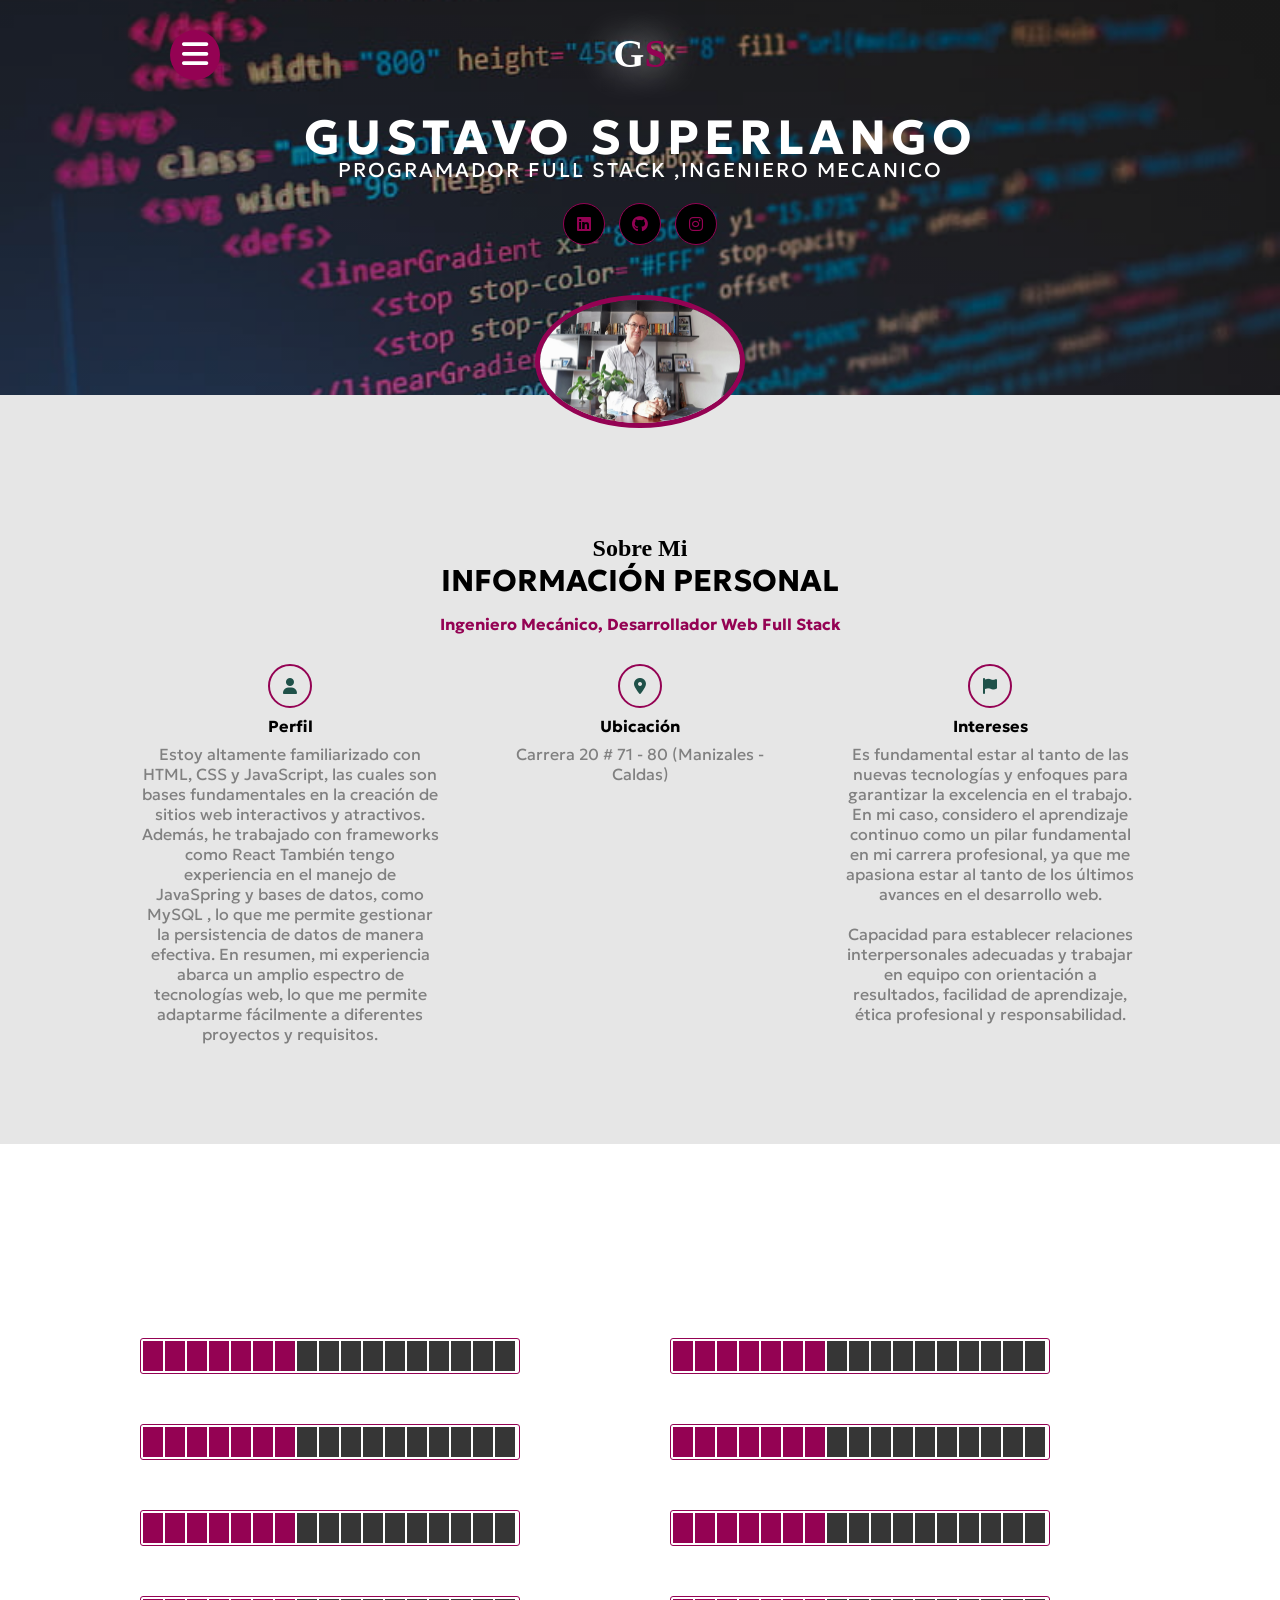
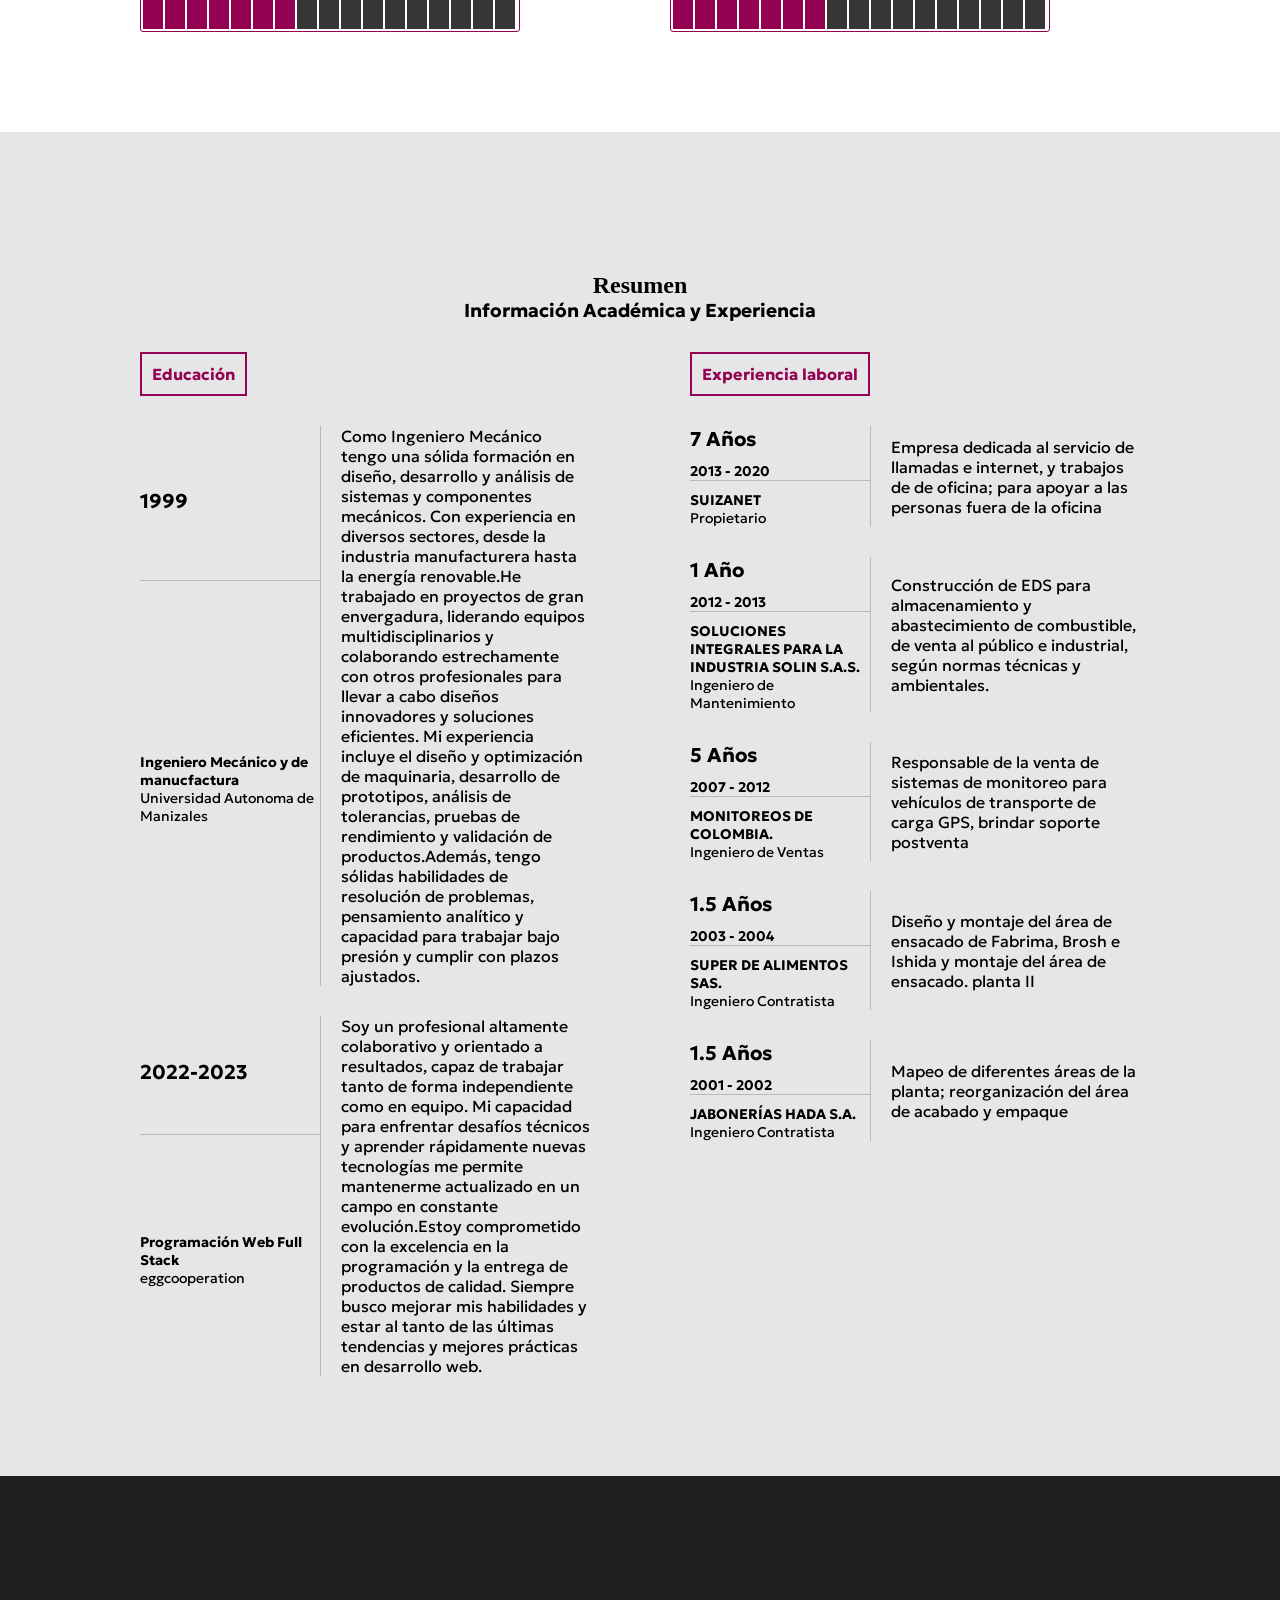
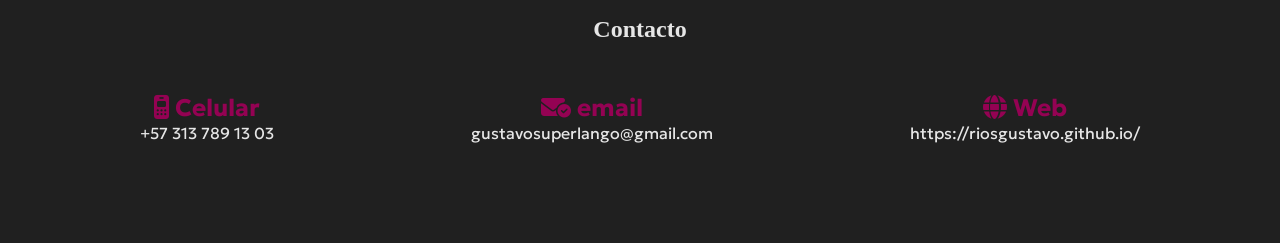
<file: index.html>
<!DOCTYPE html>
<html lang="es">

<head>
    <meta charset="UTF-8">
    <meta http-equiv="X-UA-Compatible" content="IE=edge">
    <meta name="viewport" content="width=device-width, initial-scale=1.0">
    <link rel="stylesheet" href="https://cdnjs.cloudflare.com/ajax/libs/font-awesome/6.4.0/css/all.min.css"
        integrity="sha512-iecdLmaskl7CVkqkXNQ/ZH/XLlvWZOJyj7Yy7tcenmpD1ypASozpmT/E0iPtmFIB46ZmdtAc9eNBvH0H/ZpiBw=="
        crossorigin="anonymous" referrerpolicy="no-referrer" />
    <link rel="stylesheet" href="estilo.css">
    <title>CV GUSTAVO SUPERLANGO</title>
</head>

<body>
    <!--SECCION INICIO-->
    <section class="inicio" id="inicio">
        <div class="contenido-seccion">
            <header>
                <div class="nav-bar" onclick="mostrarOcultarMenu()">
                    <i class="fa-solid fa-bars"></i>
                </div>
                <nav id="nav" class="nav">
                    <a href="#inicio">Inicio</a>
                    <a href="#sobremi">Sobre Mi</a>
                    <a href="#habilidades">Habilidades</a>
                    <a href="#resumen">Resumen</a>
                    <a href="#contacto">Contacto</a>
                </nav>
                <div class="logo">
                    G<span class="color">S</span>
                </div>
            </header>
            <div class="info">
                <h1>GUSTAVO SUPERLANGO</h1>
                <H2>PROGRAMADOR FULL STACK ,INGENIERO MECANICO </H2>
                <div class="redes">
                    <a href="https://www.linkedin.com/in/gustavo-superlango" target="_blank" rel="noopener"><i
                            class="fa-brands fa-linkedin"></i></a>
                    <a href="https://github.com/RiosGustavo" target="_blank"><i class="fa-brands fa-github"></i></a>
                    <a href="https://www.instagram.com/p/CtCpA_tgRSL/?utm_source=ig_web_button_share_sheet&igshid=MzRlODBiNWFlZA=="
                        target="_blank"><i class="fa-brands fa-instagram"></i></a>
                </div>
            </div>
            <div class="foto">
                <img src="imagenes/foto perfil 2.jpeg" alt="foto">
            </div>

        </div>
    </section>
    <!--SECCION SOBRE MI-->
    <section class="sobremi" id="sobremi">
        <div class="contenido-seccion">
            <h2 class="titulo-seccion">Sobre Mi</h2>
            <h3>Información Personal</h3>

            <p class="especial">Ingeniero Mecánico, Desarrollador Web Full Stack </p>

            <div class="fila">
                <div class="col">
                    <i class="fa-solid fa-user" style="color: #1f5149;"></i>
                    <span class="titulo-detalle">Perfil</span>
                    <p>Estoy altamente familiarizado con HTML, CSS y JavaScript, las cuales son bases fundamentales en
                        la creación de sitios web interactivos y atractivos. Además, he trabajado con frameworks como
                        React También tengo experiencia en el manejo de JavaSpring y bases de datos, como MySQL , lo que
                        me permite gestionar la persistencia de datos de manera efectiva. En resumen, mi experiencia
                        abarca un amplio espectro de tecnologías web, lo que me permite adaptarme fácilmente a
                        diferentes proyectos y requisitos.</p>
                </div>

                <div class="col">
                    <i class="fa-solid fa-location-dot" style="color:  #1f5149;"></i>
                    <span class="titulo-detalle">Ubicación</span>
                    <p>Carrera 20 # 71 - 80 (Manizales - Caldas)</p>

                </div>

                <div class="col">
                    <i class="fa-solid fa-flag" style="color:  #1f5149;"></i>
                    <span class="titulo-detalle">Intereses</span>
                    <p>Es fundamental estar al tanto de las nuevas tecnologías y enfoques para garantizar la excelencia
                        en el trabajo. En mi caso, considero el aprendizaje continuo como un pilar fundamental en mi
                        carrera profesional, ya que me apasiona estar al tanto de los últimos avances en el desarrollo
                        web.</p>
                    <br>
                    <p> Capacidad para establecer relaciones interpersonales adecuadas y trabajar en equipo con
                        orientación a resultados, facilidad de aprendizaje, ética profesional y responsabilidad.
                    </p>
                </div>
            </div>

        </div>
    </section>
    <!--SECCION HABILIDADES-->
    <section class="habilidades" id="habilidades">
        <div class="contenido-seccion">
            <h2 class="titulo-seccion">Mis habilidades</h2>
            <h3>Me especializo en</h3>

            <div class="fila">
                <div class="col">
                    <span>JAVA</span>
                    <div class="cont-barra">
                        <div class="barra" id="java">
                            <!--aca ira codigo javaScript-->


                        </div>
                        <span>80%</span>
                    </div>
                </div>

                <div class="col">
                    <span>MYSQL</span>
                    <div class="cont-barra">
                        <div class="barra" id="mysql">
                            <!--aca ira codigo javaScript-->

                        </div>
                        <span>80%</span>
                    </div>
                </div>
            </div>

            <div class="fila">


                <div class="col">
                    <spab2n>JAVASPRING</spab2n>
                    <div class="cont-barra">
                        <div class="barra" id="javaspring">
                            <!--aca ira codigo javaScript-->

                        </div>
                        <span>80%</span>
                    </div>
                </div>


                <div class="col">
                    <span>HTML/CSS</span>
                    <div class="cont-barra">
                        <div class="barra" id="html">
                            <!--aca ira codigo javaScript-->

                        </div>
                        <span>80%</span>
                    </div>
                </div>
            </div>

            <div class="fila">

                <div class="col">
                    <span>JAVASCRIPT</span>
                    <div class="cont-barra">
                        <div class="barra" id="javascript">
                            <!--aca ira codigo javaScript-->

                        </div>
                        <span>75%</span>
                    </div>
                </div>

                <div class="col">
                    <span>NODEJS</span>
                    <div class="cont-barra">
                        <div class="barra" id="nodejs">
                            <!--aca ira codigo javaScript-->

                        </div>
                        <span>60%</span>
                    </div>
                </div>
            </div>

            <div class="fila">

                <div class="col">
                    <span>REACT</span>
                    <div class="cont-barra">
                        <div class="barra" id="react">
                            <!--aca ira codigo javaScript-->

                        </div>
                        <span>60%</span>
                    </div>
                </div>

                <div class="col">
                    <span>SCRUM</span>
                    <div class="cont-barra">
                        <div class="barra" id="scrum">
                            <!--aca ira codigo javaScript-->

                        </div>
                        <span>55%</span>
                    </div>
                </div>

            </div>
        </div>
    </section>

    <!--SECCION RESUMEN-->
    <section class="resumen" id="resumen">
        <div class="contenido-seccion">
            <h2 class="titulo-seccion">Resumen</h2>
            <h3>Información Académica y Experiencia</h3>
            <div class="info">
                <div class="col">
                    <span class="titulo">Educación</span>
                    <table>
                        <tr>
                            <td class="datos">
                                <h3>1999</h3>
                            </td>
                            <td rowspan="2" class="descripción">
                                Como Ingeniero Mecánico tengo una sólida formación en diseño, desarrollo y análisis de
                                sistemas y componentes mecánicos. Con experiencia en diversos sectores, desde la
                                industria manufacturera hasta la energía renovable.He trabajado en proyectos de gran
                                envergadura, liderando equipos multidisciplinarios y colaborando estrechamente con otros
                                profesionales para llevar a cabo diseños innovadores y soluciones eficientes. Mi
                                experiencia incluye el diseño y optimización de maquinaria, desarrollo de prototipos,
                                análisis de tolerancias, pruebas de rendimiento y validación de productos.Además, tengo
                                sólidas habilidades de resolución de problemas, pensamiento analítico y capacidad para
                                trabajar bajo presión y cumplir con plazos ajustados.
                            </td>
                        </tr>
                        <tr>
                            <td>
                                <h4> Ingeniero Mecánico y de manucfactura</h4>
                                <p> Universidad Autonoma de Manizales</p>
                            </td>
                        </tr>
                    </table>

                    <table>
                        <tr>
                            <td class="datos">
                                <h3>2022-2023</h3>
                            </td>
                            <td rowspan="2" class="descripción">
                                Soy un profesional altamente colaborativo y orientado a resultados, capaz de trabajar
                                tanto de forma independiente como en equipo. Mi capacidad para enfrentar desafíos
                                técnicos y aprender rápidamente nuevas tecnologías me permite mantenerme actualizado en
                                un campo en constante evolución.Estoy comprometido con la excelencia en la programación y la entrega de productos de
                                calidad. Siempre busco mejorar mis habilidades y estar al tanto de las últimas
                                tendencias y mejores prácticas en desarrollo web.
                            </td>
                        </tr>
                        <tr>
                            <td>
                                <h4> Programación Web Full Stack</h4>
                                <p> eggcooperation</p>
                            </td>
                        </tr>
                    </table>

                </div>

                <div class="col">
                    <span class="titulo">Experiencia laboral</span>
                    <table>
                        <tr>
                            <td class="datos">
                                <h3>7 Años</h3>
                                <h4>2013 - 2020</h4>
                            </td>
                            <td rowspan="2" class="descripción">
                                Empresa dedicada al servicio de llamadas e internet,
                                y trabajos de de oficina;
                                para apoyar a las personas fuera de la oficina
                            </td>
                        </tr>
                        <tr>
                            <td>
                                <h4> SUIZANET</h4>
                                <p> Propietario</p>
                            </td>
                        </tr>
                    </table>

                    <table>
                        <tr>
                            <td class="datos">
                                <h3>1 Año</h3>
                                <h4>2012 - 2013</h4>
                            </td>
                            <td rowspan="2" class="descripción">
                                Construcción de EDS para almacenamiento y abastecimiento de combustible, de venta al
                                público e industrial, según normas técnicas y ambientales.
                            </td>
                        </tr>
                        <tr>
                            <td>
                                <h4> SOLUCIONES INTEGRALES
                                    PARA LA INDUSTRIA SOLIN S.A.S.</h4>
                                <p> Ingeniero de Mantenimiento </p>
                            </td>
                        </tr>
                    </table>

                    <table>
                        <tr>
                            <td class="datos">
                                <h3>5 Años</h3>
                                <h4>2007 - 2012</h4>
                            </td>
                            <td rowspan="2" class="descripción">
                                Responsable de la venta de sistemas de monitoreo para vehículos de transporte de carga
                                GPS, brindar soporte postventa
                            </td>
                        </tr>
                        <tr>
                            <td>
                                <h4>MONITOREOS DE COLOMBIA.</h4>
                                <p> Ingeniero de Ventas </p>
                            </td>
                        </tr>
                    </table>

                    <table>
                        <tr>
                            <td class="datos">
                                <h3>1.5 Años</h3>
                                <h4>2003 - 2004</h4>
                            </td>
                            <td rowspan="2" class="descripción">
                                Diseño y montaje del área de ensacado de Fabrima, Brosh e Ishida y montaje del área de
                                ensacado. planta II
                            </td>
                        </tr>
                        <tr>
                            <td>
                                <h4>SUPER DE ALIMENTOS SAS.</h4>
                                <p> Ingeniero Contratista </p>
                            </td>
                        </tr>
                    </table>

                    <table>
                        <tr>
                            <td class="datos">
                                <h3>1.5 Años</h3>
                                <h4>2001 - 2002</h4>
                            </td>
                            <td rowspan="2" class="descripción">
                                Mapeo de diferentes áreas de la planta; reorganización del área de acabado y empaque
                            </td>
                        </tr>
                        <tr>
                            <td>
                                <h4>JABONERÍAS HADA S.A.</h4>
                                <p> Ingeniero Contratista </p>
                            </td>
                        </tr>
                    </table>

                </div>

            </div>

        </div>
    </section>

    <!--SECCION CONTACTO-->
    <section class="contacto" id="contacto">
        <div class="contenido-seccion">
            <h2 class="titulo-seccion">Contacto</h2>

            <div class="fila">
                <div class="col">
                    <h2>
                        <i class="fa-solid fa-mobile-retro"></i> Celular
                    </h2>
                    <span class="info-contacto">+57 313 789 13 03</span>

                </div>
                <div class="col">
                    <h2>
                        <i class="fa-solid fa-envelope-circle-check"></i> email
                    </h2>
                    <span class="info-contacto">gustavosuperlango@gmail.com</span>

                </div>

                <div class="col">
                    <h2>
                        <i class="fa-solid fa-globe"></i> Web
                    </h2>
                    <span class="info-contacto"> https://riosgustavo.github.io/ </span>

                </div>
            </div>
        </div>
    </section>

    <script src="app.js"></script>
</body>

</html>
</file>
<file: estilo.css>
/* importamos las fuentes*/

@import url('https://fonts.googleapis.com/css2?family=Geologica:wght@200;300;400;600;700&family=Montserrat:ital,wght@1,300&family=Yellowtail&display=swap');

*{
    font-family: "Geologica";
    margin: 0;
    padding: 0;
}

html{
    scroll-behavior: smooth;
}


/* SECCION INICIO*/
.inicio{
        background: linear-gradient(rgba(0,0,0,.3), rgba(0,0,0,.3) ),
        url("imagenes/fondo.jpg");
        /* con este cambiamos el color texto nombre
        par qeu se vea sobre la imagen de fondo*/
        background-size: cover;
        background-position:center center ;
        color: #fff;
}

.inicio .contenido-seccion{
    max-width: 1000px;
    margin:auto;
    text-align: center;
    padding: 0 10px ;
}

.inicio .contenido-seccion header{

    padding: 30px;
}

/*MENU LATERAL*/

.inicio .contenido-seccion header nav{
    position: fixed;
    margin-left: 10px;
    background-color: #940253;
    padding: 15px;
    border-radius: 10px;
    text-align: left;
    z-index: 99;
    display: none;
}


.inicio .contenido-seccion header nav a{
    display: block;
    color: #fff;
    text-decoration: none;
    margin-bottom: 10px;
    font-weight: bold;

}

.inicio .contenido-seccion header .logo{
    font-weight: bold;
    font-size: 2.5rem;
    font-family: "Yellotail";
    text-shadow: 0 0 35px #fff;
}

.inicio .contenido-seccion header .logo .color{
    color:#940253;
    font-family: "Yellotail";
}

/* aca hacemos que el menu tenga forma redonda y 
al pasar el mouse tome la fomra de una mano*/
.inicio .contenido-seccion header .nav-bar{
    position:fixed;
    background-color: #940253;
    font-size: 30px;
    width: 50px;
    height: 50px;
    border-radius:50%;
    line-height: 50px;
    cursor: pointer;
    transition: .3s;

}

/* con esto le damos sombra al menu al pasar la mano*/
.inicio .contenido-seccion header .nav-bar:hover{
    box-shadow: 0 0 35px #fff;

}

.inicio .contenido-seccion .info{
    padding-bottom: 130px;
}

/*Damos formato al nombre*/
.inicio .contenido-seccion .info h1{
    font-size: 3rem;
    letter-spacing: 5px;
}

/*Damos formato al titulo de ing y desa*/
.inicio .contenido-seccion .info h2{
    font-weight: normal;
    font-size: 20px;
    margin-top: -10px;
    letter-spacing: 2px;
}

.inicio .contenido-seccion .info .redes{
    margin: 20px 0;
}

.inicio .contenido-seccion .info .redes a{
    display: inline-block;
    text-decoration: none;
    background-color: black;
    color:#940253;
    border: 1px solid #940253;
    border-radius: 50%;
    width: 40px;
    height: 40px;
    line-height: 40px;
    margin: 0 5px;
    transition:  .3s;
}

.inicio .contenido-seccion .info .redes a:hover{
    color: #fff;
    background-color: #940253;
    box-shadow: 0 0 20px #fff;
}

.inicio .contenido-seccion .foto{
    position: relative;

}

.inicio .contenido-seccion .foto img{
    max-width: 200px;
    border-radius: 50%;
    border: 5px solid #940253;
    position: absolute;
    left: 50%;
    top: -100px;
    transform: translateX(-50%);
}
/* ESTILOS GENERALES*/

.titulo-seccion{
    font-family: "Yellotail";
    font-size: 1.5rem;
}

/* SECCION SOBRE MI*/

.sobremi{
    background-color: #e6e6e6;
    padding: 140px 0 100px;
    text-align: center;

}

.sobremi .contenido-seccion {
    max-width: 1000px;
    margin: auto;
    padding: 0 10px;

}

.sobremi .contenido-seccion h3{
    text-transform: uppercase;
    font-size: 30px;

}

.sobremi .contenido-seccion .especial{
    color: #940253;
    font-weight: bold;
    margin-top: 15px;
}

.sobremi .contenido-seccion p{
    max-width: 700px;
    margin:auto;
    color: gray;
}

.sobremi .contenido-seccion .fila{
    display: flex;
    margin-top: 30px;
    justify-content: space-between;
}

.sobremi .contenido-seccion .fila .col{
    width: 30%;
}

.sobremi .contenido-seccion .fila .col i{
    color: #940253;
    display: inline-block;
    width: 40px;
    height: 40px;
    border: 2px solid #940253;
    line-height: 40px;
    border-radius: 50%;
}

.sobremi .contenido-seccion .fila .col span{
    display: block;
    font-weight: bold;
    margin: 8px 0;

}

/* SECCION HABILIDADES*/

.habilidades{
    padding: 80px 0 100px 0;
    text-align: center;
    background: linear-gradient(rgba(0,0,0,.3), rgba(0,0,0,.3) ),
    url("imagenes/habilidades.jpg");
    background-size: cover;
    background-attachment: fixed;
    background-position: center center;
    color: #fff;

}
            
.habilidades .contenido-seccion{
    max-width: 1000px;
    margin: auto;
    padding: 0 10px;
}

.habilidades .contenido-seccion h3{
    text-transform: uppercase;
    font-size: 30px;
}

.habilidades .contenido-seccion .fila{
    display: flex;
    justify-content: space-between;
    margin-top: 30px;
}

.habilidades .contenido-seccion .fila .col{
    width: 47%;
    text-align: left;
}

.habilidades .contenido-seccion .fila .col .cont-barra{
    display: flex;
    align-items: center;

}

.habilidades .contenido-seccion .barra{
    display:flex;
    border: 1px solid #940253;
    padding: 2px;
    border-radius: 3px;
    margin-right: 10px
}

.habilidades .contenido-seccion .barra .e{
    background-color: #363636;
    width: 20px;
    height: 30px;
    margin-right: 2px;
}

/* SECCION RESUMEN*/

.resumen{
    background-color:  #e6e6e6;
    padding: 140px 0 100px 0;
    text-align: center;

}

.resumen .contenido-seccion{
    max-width: 1000px;
    margin:auto;
    padding: 0 10px;
}

.resumen .contenido-seccion .h3{
    text-transform: uppercase;
    font-size: 30px;

}

.resumen .contenido-seccion .info{
    text-align: left;
    display: flex;
    justify-content: space-between;
    margin-top: 30px;

}

.resumen .contenido-seccion .info .col{
    width: 45%;

}

.resumen .contenido-seccion .info .col .titulo{
    display: inline-block;
    color: #940253;
    font-weight: bold;
    border: 2px solid #940253;
    padding: 10px;

}

.resumen .contenido-seccion .info .col table{
    margin-top: 30px;
    border-collapse: collapse;

}

/* hacemos la linea debajo de las fechas*/
.resumen .contenido-seccion .info .col table .datos{
    width: 40%;
    border-bottom: 1px solid #bab9b9;
}

.resumen .contenido-seccion .info .col table h4{
    margin-top: 10px;
    font-size: 14px;
}

.resumen .contenido-seccion .info .col table h3{
    font-size: 20px;
    margin-bottom: 5px;
}

.resumen .contenido-seccion .info .col table p{
    font-size: 14px;

}
/* agregamos la linea izquierda que se ve en la descripcion de estudios y trabajo*/
.resumen .contenido-seccion .info .col table .descripción{
    border-left: 1px solid #bab9b9;
    padding-left: 20px;

}


/*SECCION CONCATO*/

.contacto{
    background-color: #202020 ;
    padding: 140px 0 100px 0;
    color: #e6e6e6;
    text-align: center;
}

.contacto .contenido-seccion{
    max-width: 1000px;
    margin:auto;
    padding: 0 10px;

}



.contacto .contenido-seccion .fila{
    display: flex;
    justify-content: space-between;

}

.contacto .contenido-seccion .fila .col{
    margin-top: 50px;
}

.contacto .contenido-seccion .fila .col h2{
    color:#940253;
}

/* seccion responsitive
adapta el tamaño de la pantalla*/

@media screen and (max-width:800px){
    .habilidades .contenido-seccion .fila {
        display:block;

    }

    .habilidades .contenido-seccion .fila .col{
        width: 100%;
        text-align: center;

    }

    .habilidades .contenido-seccion .fila .col .cont-barra{
        justify-content: center;

    }

    .sobremi .contenido-seccion .fila{
        display: block;
    }

    .sobremi .contenido-seccion .fila .col{
        width:80%;
        margin:auto;
        margin-top: 20px;

    }

    .resumen .contenido-seccion .info{
        display: block;
    }

    .resumen .contenido-seccion .info .col{
        width:90%;
        margin:auto;

    }

    .resumen .contenido-seccion .info .col .titulo{
        display: block;
        text-align: center;
    }

    .resumen .contenido-seccion .info .col table{
        margin-top: 10px;
        margin-bottom: 30px;
    }

    .contacto .contenido-seccion .fila{
        display: block;

    }
}
</file>
